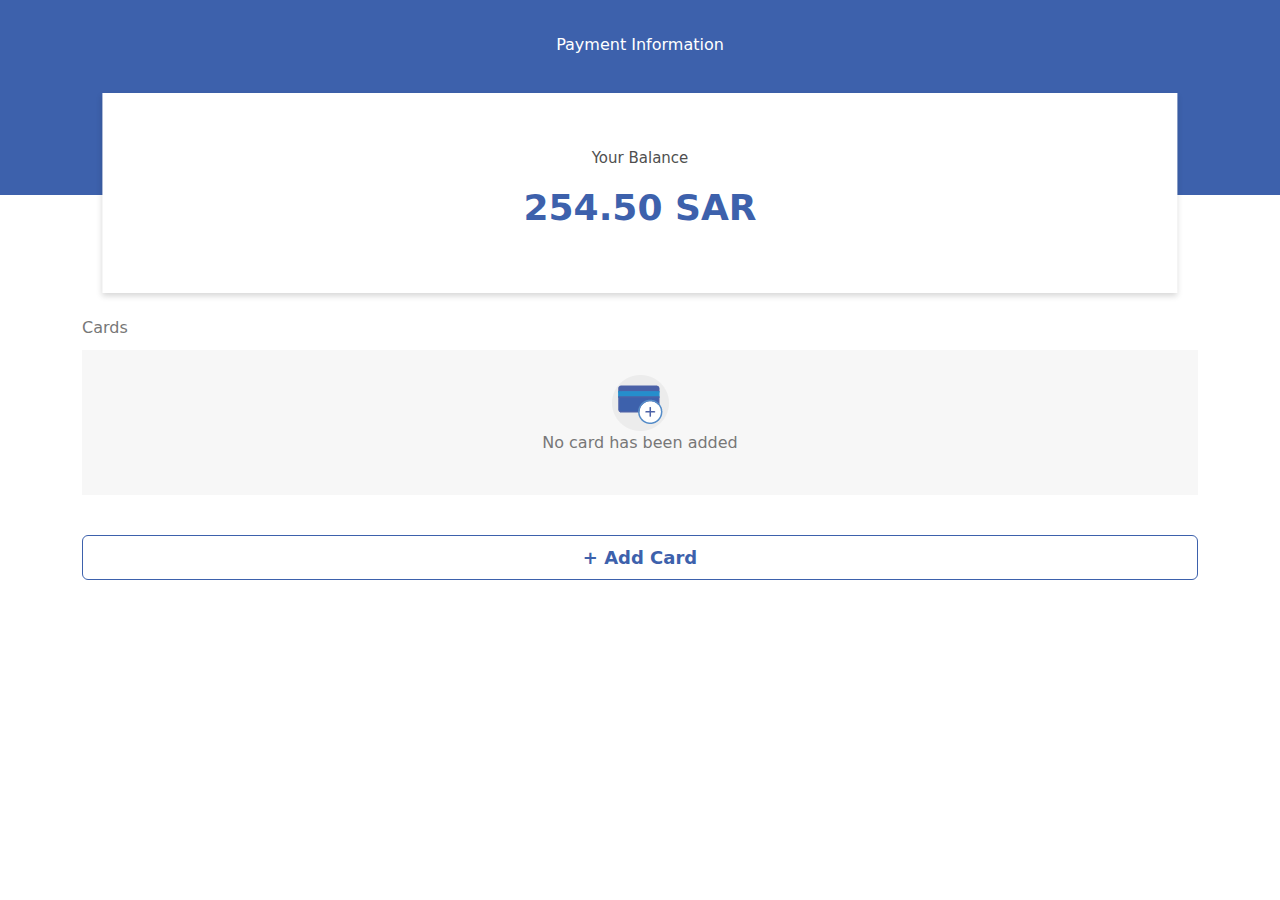
<file: index.html>
<!DOCTYPE html>
<html lang="en">
<head>
    <meta charset="UTF-8">
    <meta name="viewport" content="width=device-width, initial-scale=1.0">
    <title>Payment</title>
    <link rel="stylesheet" href="css/bootstrap.css" type="text/css">
    <link rel="stylesheet" href="css/style.css">
    <script src="js/bootstrap.js"></script>
</head>
<body>
    <div class="payment-info">
        <div class="content_header">
            <h4>Payment Information</h4>
            <div class="balance-card">
                <p>Your Balance</p>
                <h3>254.50 SAR</h3>
            </div>
        </div>
        <div class= "content_body">
            <div class="container">
                <h3>Cards</h3>
                <div class="cards">
                    <img src="imgs/Group 2202.png" class="img-fluid" alt="img1" />
                    <p>No card has been added</p>
                </div>
            </div>
        </div>
        <div class= "content_footer">
            <div class="container">
                <a class="btn" href="payment-confirm.html">+ Add Card</a>
            </div>
        </div>
    </div>

    
</body>
</html>
</file>
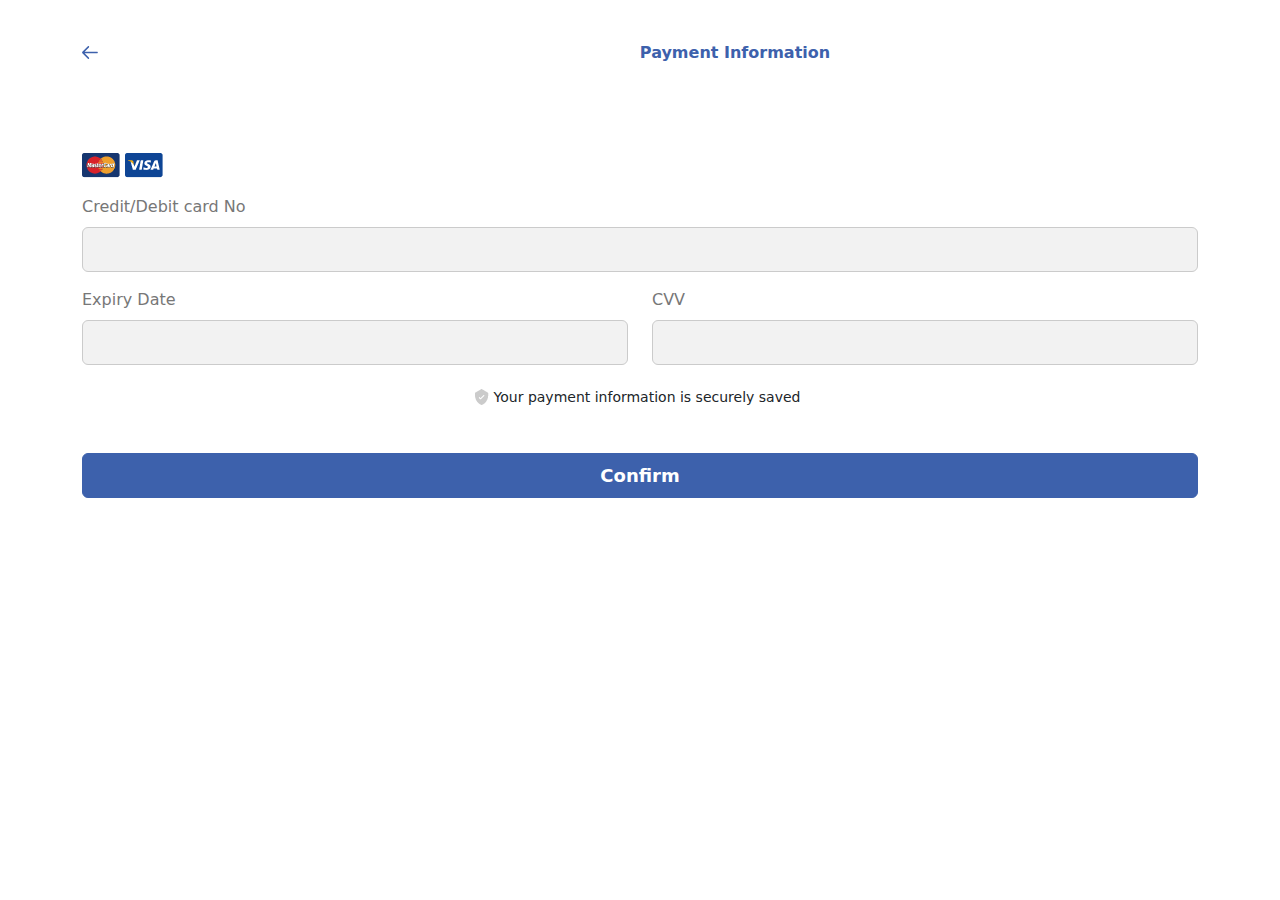
<file: payment-confirm.html>
<!DOCTYPE html>
<html lang="en">
<head>
    <meta charset="UTF-8">
    <meta name="viewport" content="width=device-width, initial-scale=1.0">
    <title>Confirm</title>
    <link rel="stylesheet" href="css/bootstrap.css" type="text/css">
    <link rel="stylesheet" href="css/style.css">
    <script src="js/bootstrap.js"></script>
</head>
<body>
    <div class="payment-confirm">
        <div class="content_header">
            <div class="container">
                <div class="row">
                    <div class="col-2">
                        <a href="index.html">
                            <img src="imgs/Path 10009.png" alt="path" class="img-fluid" />
                        </a>
                    </div>
                    <div class="col-10">
                        <h4>Payment Information</h4>
                    </div>
                </div>
            </div>
        </div>
        <div class= "content_body">
            <div class="container">
                <div class="credit">
                    <img src="imgs/mastercard1.png" class="img-fluid" alt="visa1" />
                    <img src="imgs/visa.png" class="img-fluid" alt="visa2" />
                </div>
                <form>
                    <div class="mb-3">
                        <label for="credit_no" class="form-label">Credit/Debit card No</label>
                        <input type="number" class="form-control" id="credit_no">
                    </div>
                    <div class="row mb-3">
                        <div class="col-6">
                            <label for="ex_date" class="form-label">Expiry Date</label>
                            <input type="text" class="form-control" id="ex_date">
                        </div>
                        <div class="col-6">
                            <label for="cvv" class="form-label">CVV</label>
                            <input type="number" class="form-control" id="cvv">
                        </div>
                    </div>
                    <div class="security">
                        <img src="imgs/svgexport-17 (57).png" alt="icon" class="img-fluid" />
                        <p>Your payment information is securely saved</p>
                    </div>
                    <div class="confirm">
                        <a>Confirm</a>
                    </div>
                </form>
            </div>
        </div>
    </div>
    
</body>
</html>
</file>
<file: css/style.css>
.payment-info .content_header{
    position: relative;
    background-color: #3D61AC;
    min-height: 195px;
    width: 100%;
    margin-bottom: 120px;
}
.payment-info .content_header h4{
    font-size: 16px;
    color: #fff;
    text-align: center;
    padding-top: 35px;
}
.payment-info .content_header .balance-card{
    display: flex;
    flex-direction: column;
    align-items: center;
    justify-content: center;
    width: 84%;
    left: 50%;
    transform: translateX(-50%);
    position: absolute;
    bottom: -50%;
    min-height: 200px;
    background-color: #fff;
    box-shadow: 0px 3px 6px #00000029;
}
.payment-info .content_header .balance-card p{
    color: #4F4F4F;
    font-size: 15px;
    line-height: 23px;
}
.payment-info .balance-card h3{
    color: #3D61AC;
    font-size: 36px;
    font-weight: 600;
}
.payment-info .content_body .cards{
    background-color: #F7F7F7;
    min-height: 145px;
    display: flex;
    flex-direction: column;
    justify-content: center;
    align-items: center;
}
.payment-info .content_body h3{
    color: #777777;
    font-size: 16px;
    line-height: 25px;
    margin-bottom: 10px;
}
.payment-info .content_body .cards p{
    font-size: 16px;
    color: #777777;
}
.content_footer a.btn{
    width: 100%;
    border: 1px solid #3D61AC;
    border-radius: 6px;
    background-color: #fff;
    margin-top: 30px;
    min-height: 45px;
    color: #3D61AC;
    font-size: 18px;
    font-weight: bold;
    cursor: pointer;
    display: flex;
    align-items: center;
    justify-content: center;
    margin-top: 40px;
}
/* start second page */
.payment-confirm .content_header{
    margin-top: 40px;
    margin-bottom: 80px;
}
.payment-confirm .content_header h4{
    font-size: 16px;
    line-height: 25px;
    color: #3D61AC;
    font-weight: 700;
    text-align: center;
}
.payment-confirm .content_body .credit {
    margin-bottom: 17px;
}
.payment-confirm form label{
    color: #777777;
    font-size: 16px;
}
.payment-confirm .form-control{
    background: #F2F2F2;
    min-height: 45px;
    border: 1px solid #CBCBCB;
    border-radius: 6px;
}
.payment-confirm .security{
    margin-top: 22px;
    margin-bottom: 45px;
    display: flex;
    justify-content: center;
    align-items: center;
}
.security p{
    line-height: 21px;
    font-size: 14px;
    margin: 0 5px;
}
.payment-confirm .confirm a{
    background: #3D61AC;
    border: 1px solid #3D61AC;
    border-radius: 6px; 
    min-height: 45px;
    width: 100%;
    min-height: 45px;
    font-size: 18px;
    font-weight: bold;
    cursor: pointer;
    display: flex;
    align-items: center;
    justify-content: center;
    color: #fff;
    text-decoration: none;
}
.payment-confirm .confirm a:hover{
    color: #fff;
}
/* end second page */
</file>
